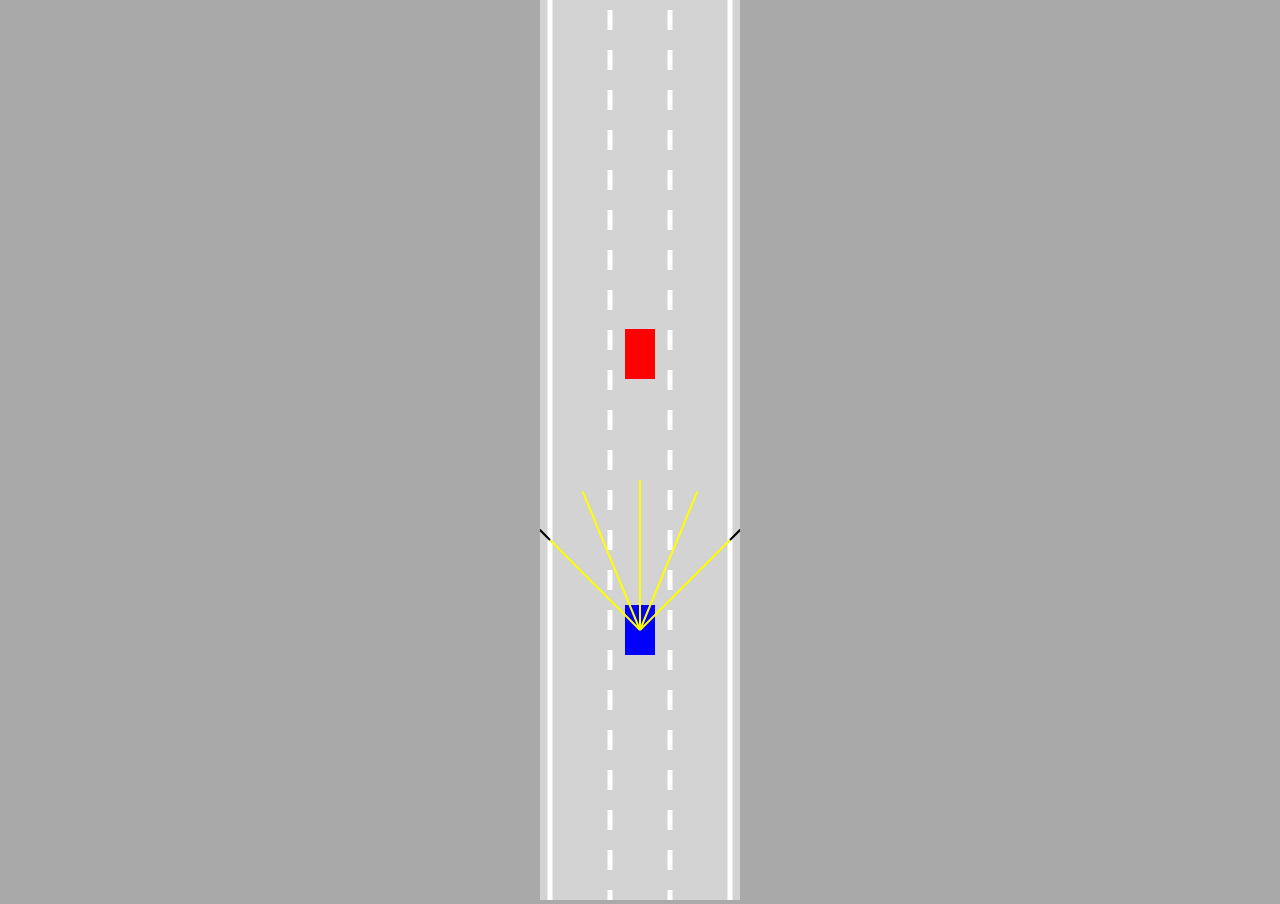
<file: Tutorials/_car/index.html>
<!DOCTYPE html>
<html lang="en">
<head>
	<meta charset="utf-8">
	<title>Self-driving car w/o libraries</title>
	<link rel="stylesheet" type="text/css" href="style.css">
</head>
<body>
	<canvas id="myCanvas"></canvas>	
	<script type="text/javascript" src= "sensor.js"></script>
	<script type="text/javascript" src= "utils.js"></script>
	<script type="text/javascript" src= "road.js"></script>
	<script type="text/javascript" src= "controls.js"></script>
	<script type="text/javascript" src= "car.js"></script>
	<script type="text/javascript" src= "main.js"></script>


</body>
</html>
</file>
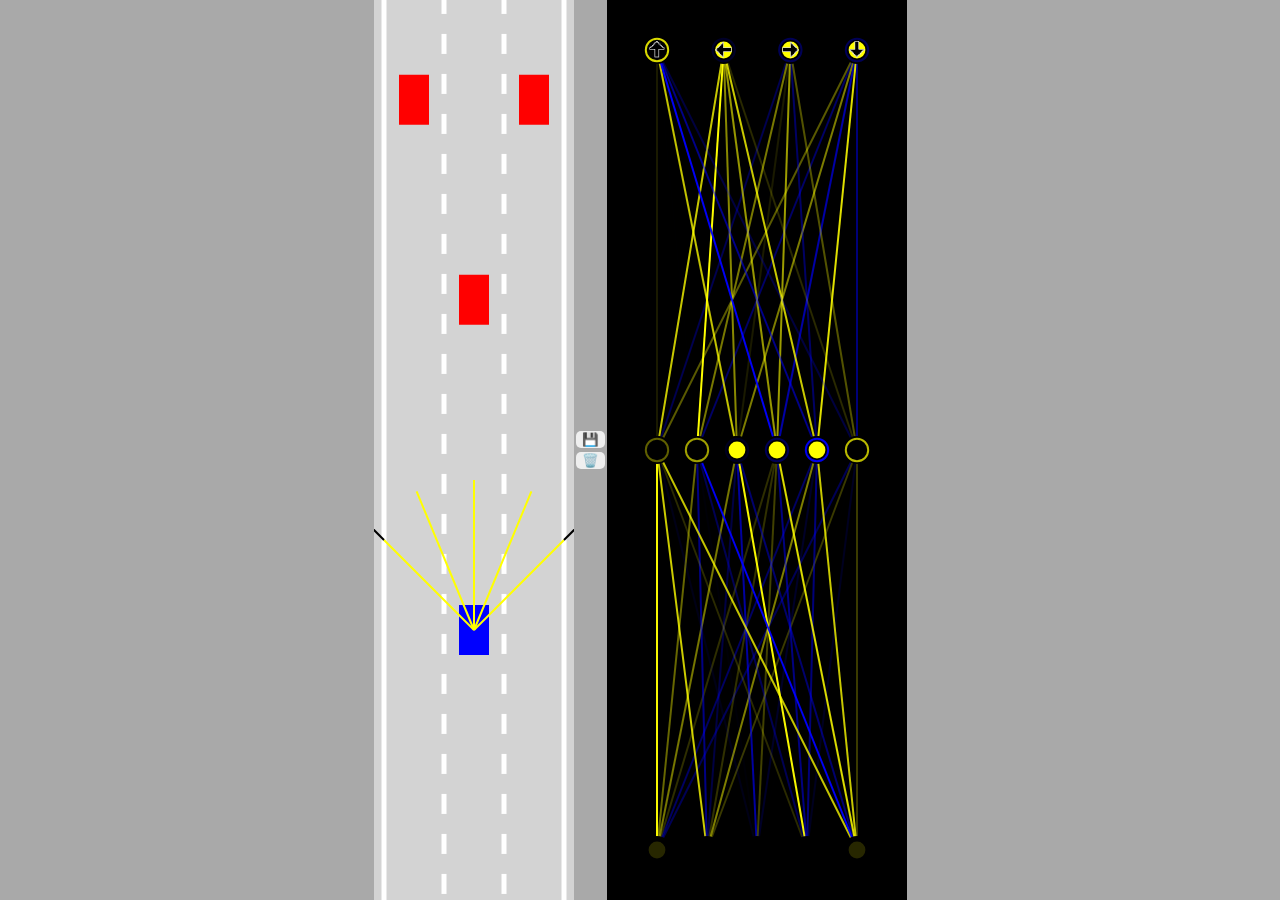
<file: Tutorials/selfdriving_car/index.html>
<!DOCTYPE html>
<html lang="en">
<head>
	<meta charset="utf-8">
	<title>Self-driving car w/o libraries</title>
	<link rel="stylesheet" type="text/css" href="style.css">
</head>
<body>
	<canvas id="carCanvas"></canvas>	
	<div id="verticalButtons">
		<button onclick="save()">💾</button>
		<button onclick="discard()">🗑️</button>

	</div>
	<canvas id="networkCanvas"></canvas>	
	<script type="text/javascript" src= "visualizer.js"></script>
	<script type="text/javascript" src= "network.js"></script>
	<script type="text/javascript" src= "sensor.js"></script>
	<script type="text/javascript" src= "utils.js"></script>
	<script type="text/javascript" src= "road.js"></script>
	<script type="text/javascript" src= "controls.js"></script>
	<script type="text/javascript" src= "car.js"></script>
	<script type="text/javascript" src= "main.js"></script>


</body>
</html>
</file>
<file: Tutorials/_car/style.css>
body{
	margin: 0;
	background: darkgray;
	overflow: hidden;
	text-align: center;
}

#myCanvas{
	background: lightgray;
}
</file>
<file: Tutorials/selfdriving_car/style.css>
body{
	margin: 0;
	background: darkgray;
	overflow: hidden;
	display:flex;
	justify-content: center;
	align-items: center;
}

#verticalButtons{
	display: flex;
	flex-direction: column;
}

button{
	border: none;
	border-radius: 5px;
	padding: 5px, 5px, 7px, 5px;
	margin: 2px;
	cursor:pointer;
}

button:hover{
	background: blue;
}

#networkCanvas{
	background: black;
}

#carCanvas{
	background: lightgray;
}
</file>
